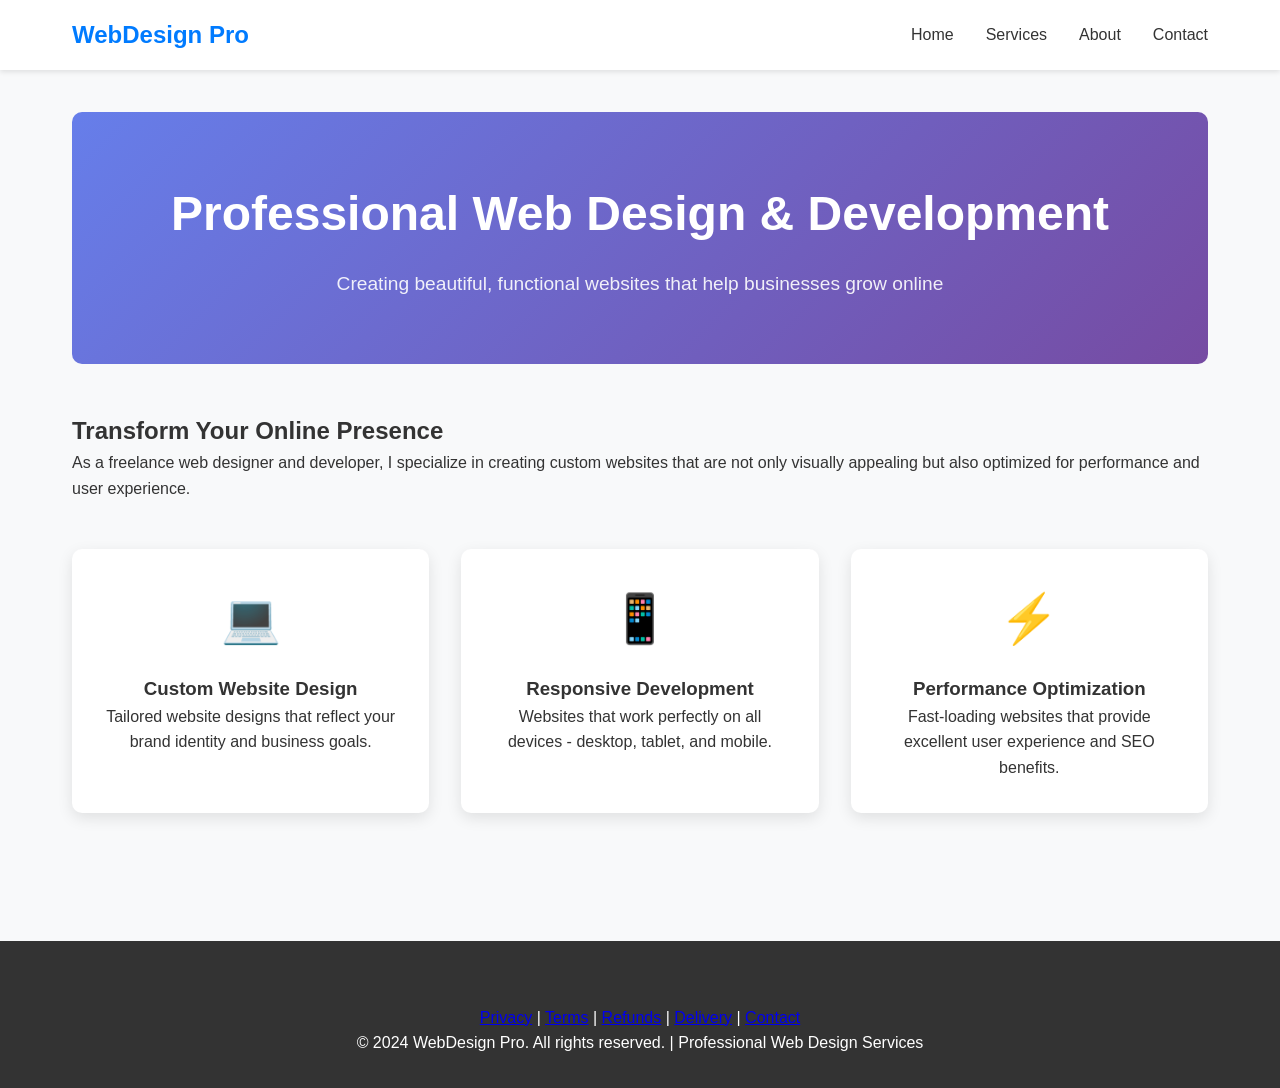
<file: index.html>
<!DOCTYPE html>
<html lang="en">
<head>
    <meta charset="UTF-8">
    <meta name="viewport" content="width=device-width, initial-scale=1.0">
    <title>Professional Web Design Services | Freelance Web Developer</title>
    <meta name="description" content="Professional freelance web designer and developer creating beautiful, functional websites for businesses. Based in Bangalore.">
    <link rel="stylesheet" href="style.css">
</head>
<body>
    <header>
        <nav>
            <div class="logo">WebDesign Pro</div>
            <ul class="nav-links">
                <li><a href="index.html">Home</a></li>
                <li><a href="services.html">Services</a></li>
                <li><a href="about.html">About</a></li>
                <li><a href="contact.html">Contact</a></li>
            </ul>
        </nav>
    </header>

    <main>
        <section class="hero">
            <h1>Professional Web Design & Development</h1>
            <p>Creating beautiful, functional websites that help businesses grow online</p>
        </section>

        <section class="intro">
            <h2>Transform Your Online Presence</h2>
            <p>As a freelance web designer and developer, I specialize in creating custom websites that are not only visually appealing but also optimized for performance and user experience.</p>
            
            <div class="services-grid">
                <div class="service-card">
                    <div class="service-icon">💻</div>
                    <h3>Custom Website Design</h3>
                    <p>Tailored website designs that reflect your brand identity and business goals.</p>
                </div>
                
                <div class="service-card">
                    <div class="service-icon">📱</div>
                    <h3>Responsive Development</h3>
                    <p>Websites that work perfectly on all devices - desktop, tablet, and mobile.</p>
                </div>
                
                <div class="service-card">
                    <div class="service-icon">⚡</div>
                    <h3>Performance Optimization</h3>
                    <p>Fast-loading websites that provide excellent user experience and SEO benefits.</p>
                </div>
            </div>
        </section>
    </main>

    <footer>
        <div style="text-align: center; margin-top: 2rem;">
    <a href="privacy.html">Privacy</a> | 
    <a href="terms.html">Terms</a> | 
    <a href="refund.html">Refunds</a> | 
    <a href="shipping.html">Delivery</a> | 
    <a href="contact.html">Contact</a>
</div>
        <p>&copy; 2024 WebDesign Pro. All rights reserved. | Professional Web Design Services</p>
    </footer>
</body>

</html>
</file>
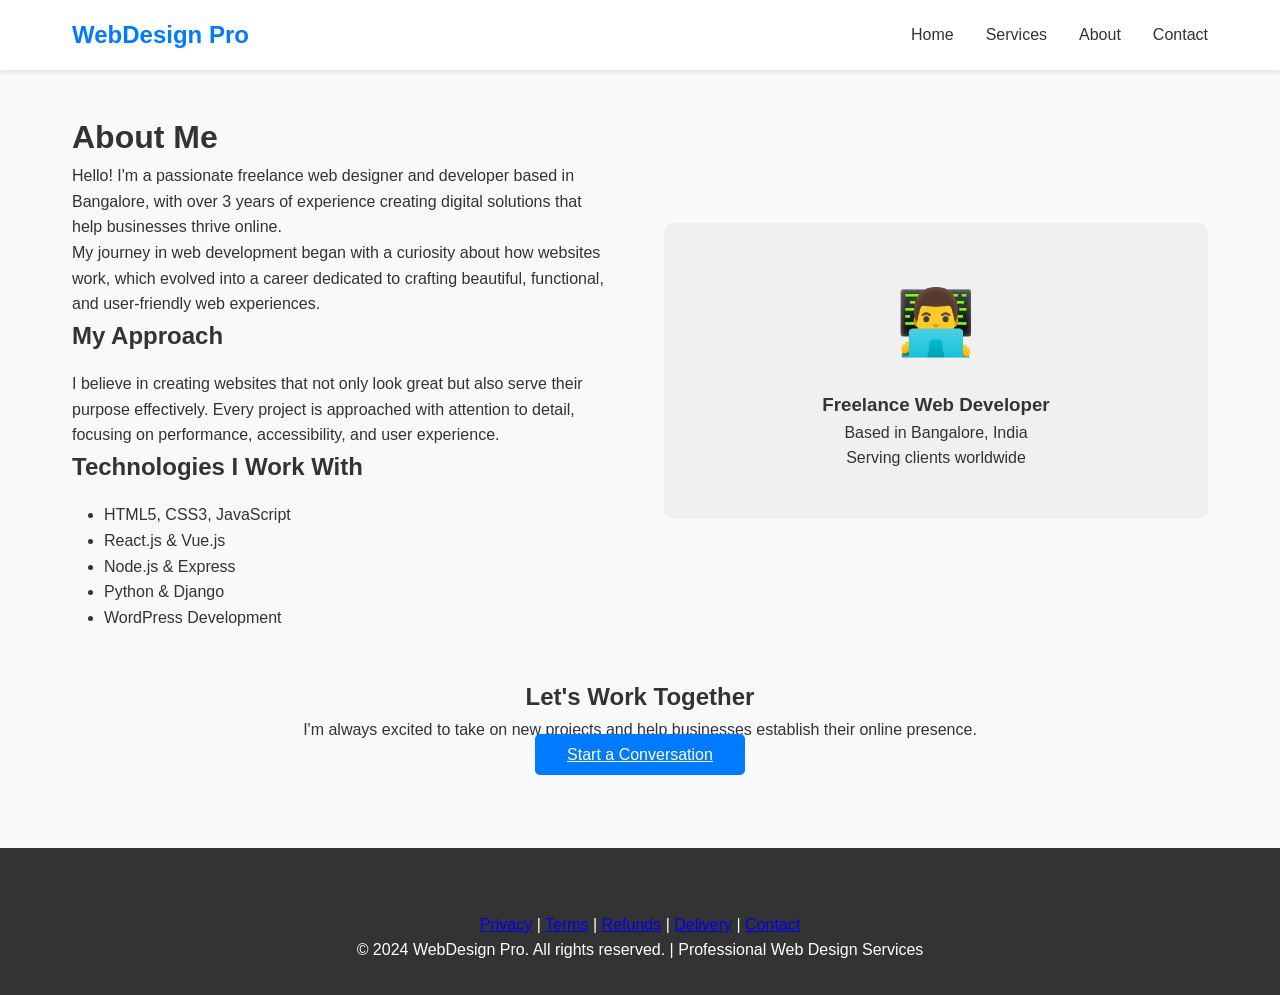
<file: about.html>
<!DOCTYPE html>
<html lang="en">
<head>
    <meta charset="UTF-8">
    <meta name="viewport" content="width=device-width, initial-scale=1.0">
    <title>About Me | Freelance Web Designer & Developer</title>
    <meta name="description" content="Learn about my journey as a freelance web designer and developer based in Bangalore, specializing in creating modern, functional websites.">
    <link rel="stylesheet" href="style.css">
</head>
<body>
    <header>
        <nav>
            <div class="logo">WebDesign Pro</div>
            <ul class="nav-links">
                <li><a href="index.html">Home</a></li>
                <li><a href="services.html">Services</a></li>
                <li><a href="about.html">About</a></li>
                <li><a href="contact.html">Contact</a></li>
            </ul>
        </nav>
    </header>

    <main>
        <div class="about-content">
            <div class="about-text">
                <h1>About Me</h1>
                <p>Hello! I'm a passionate freelance web designer and developer based in Bangalore, with over 3 years of experience creating digital solutions that help businesses thrive online.</p>
                
                <p>My journey in web development began with a curiosity about how websites work, which evolved into a career dedicated to crafting beautiful, functional, and user-friendly web experiences.</p>
                
                <h2>My Approach</h2>
                <p>I believe in creating websites that not only look great but also serve their purpose effectively. Every project is approached with attention to detail, focusing on performance, accessibility, and user experience.</p>
                
                <h2>Technologies I Work With</h2>
                <ul style="margin-left: 2rem; margin-top: 1rem;">
                    <li>HTML5, CSS3, JavaScript</li>
                    <li>React.js & Vue.js</li>
                    <li>Node.js & Express</li>
                    <li>Python & Django</li>
                    <li>WordPress Development</li>
                </ul>
            </div>
            
            <div class="about-image" style="text-align: center;">
                <div style="background: #f0f0f0; padding: 3rem; border-radius: 10px;">
                    <div style="font-size: 4rem; margin-bottom: 1rem;">👨‍💻</div>
                    <h3>Freelance Web Developer</h3>
                    <p>Based in Bangalore, India</p>
                    <p>Serving clients worldwide</p>
                </div>
            </div>
        </div>

        <section style="margin-top: 3rem; text-align: center;">
            <h2>Let's Work Together</h2>
            <p>I'm always excited to take on new projects and help businesses establish their online presence.</p>
            <a href="contact.html" class="btn">Start a Conversation</a>
        </section>
    </main>

    <footer>
        <div style="text-align: center; margin-top: 2rem;">
    <a href="privacy.html">Privacy</a> | 
    <a href="terms.html">Terms</a> | 
    <a href="refund.html">Refunds</a> | 
    <a href="shipping.html">Delivery</a> | 
    <a href="contact.html">Contact</a>
</div>
        <p>&copy; 2024 WebDesign Pro. All rights reserved. | Professional Web Design Services</p>
    </footer>
</body>

</html>
</file>
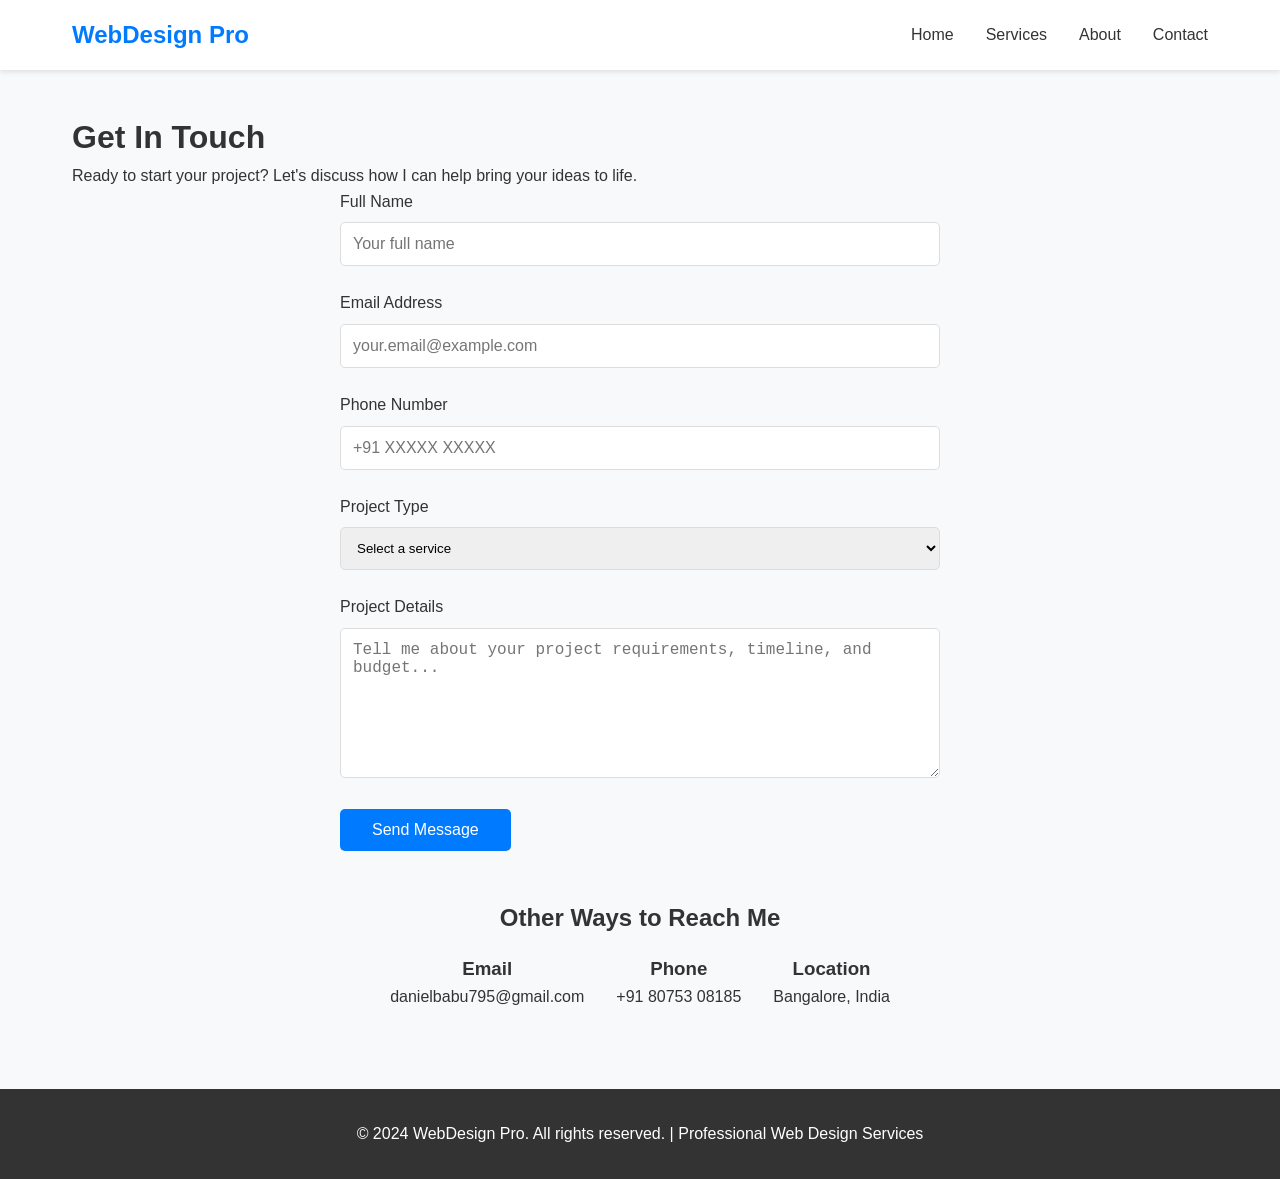
<file: contact.html>
<!DOCTYPE html>
<html lang="en">
<head>
    <meta charset="UTF-8">
    <meta name="viewport" content="width=device-width, initial-scale=1.0">
    <title>Contact Me | Freelance Web Designer</title>
    <meta name="description" content="Get in touch for web design and development projects. Based in Bangalore, available for local and remote work.">
    <link rel="stylesheet" href="style.css">
</head>
<body>
    <header>
        <nav>
            <div class="logo">WebDesign Pro</div>
            <ul class="nav-links">
                <li><a href="index.html">Home</a></li>
                <li><a href="services.html">Services</a></li>
                <li><a href="about.html">About</a></li>
                <li><a href="contact.html">Contact</a></li>
            </ul>
        </nav>
    </header>

    <main>
        <h1>Get In Touch</h1>
        <p class="subtitle">Ready to start your project? Let's discuss how I can help bring your ideas to life.</p>

         <div class="contact-form">
            <form action="#" method="POST">
                <div class="form-group">
                    <label for="name">Full Name</label>
                    <input type="text" id="name" name="name" required placeholder="Your full name">
                </div>

                <div class="form-group">
                    <label for="email">Email Address</label>
                    <input type="email" id="email" name="email" required placeholder="your.email@example.com">
                </div>

                <div class="form-group">
                    <label for="phone">Phone Number</label>
                    <input type="tel" id="phone" name="phone" placeholder="+91 XXXXX XXXXX">
                </div>


                <div class="form-group">
                    <label for="project">Project Type</label>
                    <select id="project" name="project" style="width: 100%; padding: 0.75rem; border: 1px solid #ddd; border-radius: 5px;">
                        <option value="">Select a service</option>
                        <option value="website-design">Website Design</option>
                        <option value="web-development">Web Development</option>
                        <option value="responsive-design">Responsive Design</option>
                        <option value="website-maintenance">Website Maintenance</option>
                        <option value="other">Other</option>
                    </select>
                </div>

                <div class="form-group">
                    <label for="message">Project Details</label>
                    <textarea id="message" name="message" required placeholder="Tell me about your project requirements, timeline, and budget..."></textarea>
                </div>

                <button type="submit" class="btn">Send Message</button>
            </form>
        </div>

        <section style="text-align: center; margin-top: 3rem;">
            <h2>Other Ways to Reach Me</h2>
            <div style="display: flex; justify-content: center; gap: 2rem; margin-top: 1rem;">
                <div>
                    <h3>Email</h3>
                    <p>danielbabu795@gmail.com</p>
                </div>
                <div>
                    <h3>Phone</h3>
                    <p>+91 80753 08185</p>
                </div>
                <div>
                    <h3>Location</h3>
                    <p>Bangalore, India</p>
                </div>
            </div>
        </section>
    </main>

    <footer>
        <p>&copy; 2024 WebDesign Pro. All rights reserved. | Professional Web Design Services</p>
    </footer>
</body>
</html>
</file>
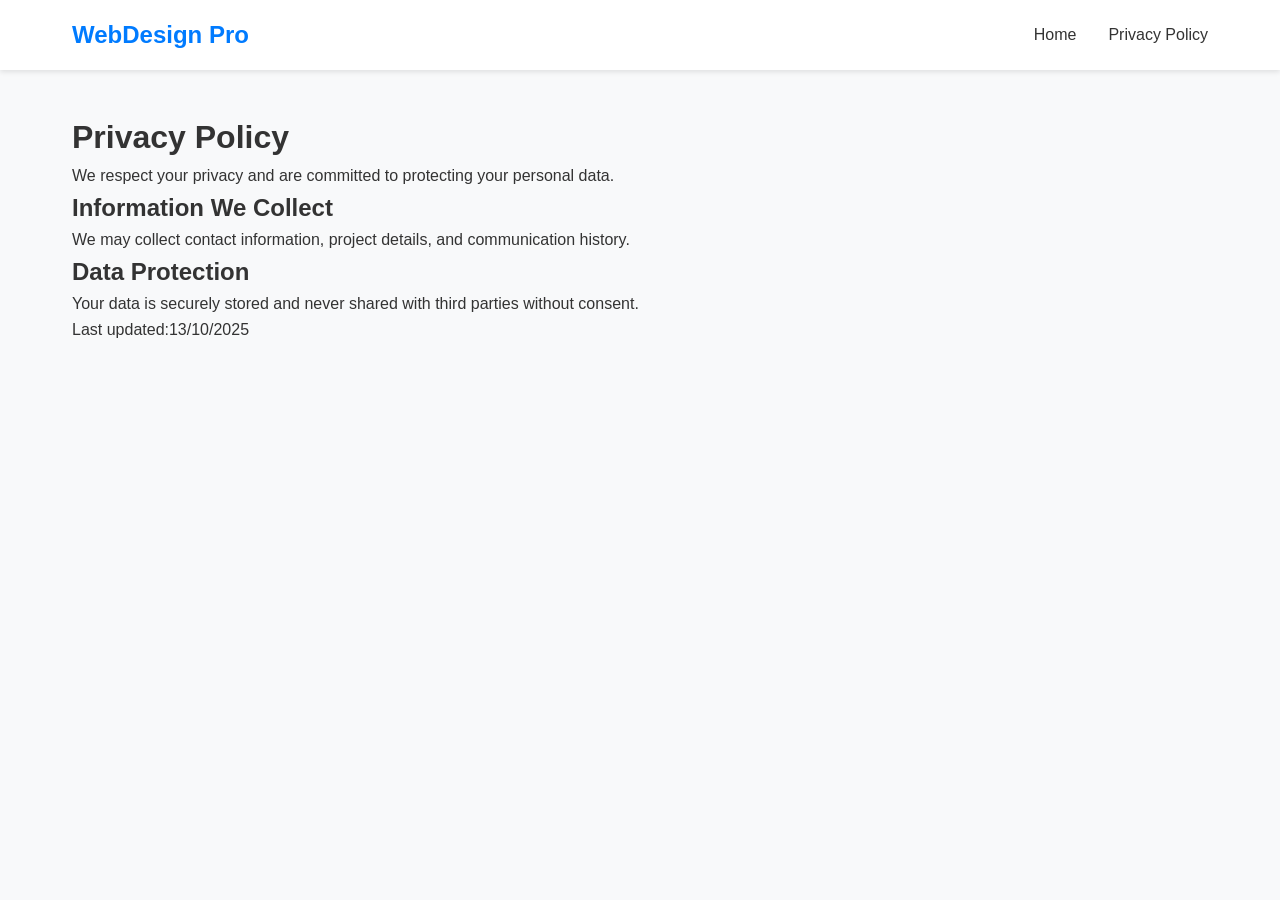
<file: privacy.html>
<!DOCTYPE html>
<html>
<head>
    <title>Privacy Policy - WebDesign Pro</title>
    <link rel="stylesheet" href="style.css">
</head>
<body>
    <header>
        <nav>
            <div class="logo">WebDesign Pro</div>
            <ul class="nav-links">
                <li><a href="index.html">Home</a></li>
                <li><a href="privacy.html">Privacy Policy</a></li>
            </ul>
        </nav>
    </header>
    
    <main>
        <h1>Privacy Policy</h1>
        <p>We respect your privacy and are committed to protecting your personal data.</p>
        
        <h2>Information We Collect</h2>
        <p>We may collect contact information, project details, and communication history.</p>
        
        <h2>Data Protection</h2>
        <p>Your data is securely stored and never shared with third parties without consent.</p>
        
        <p>Last updated:13/10/2025</p>
    </main>
</body>

</html>
</file>
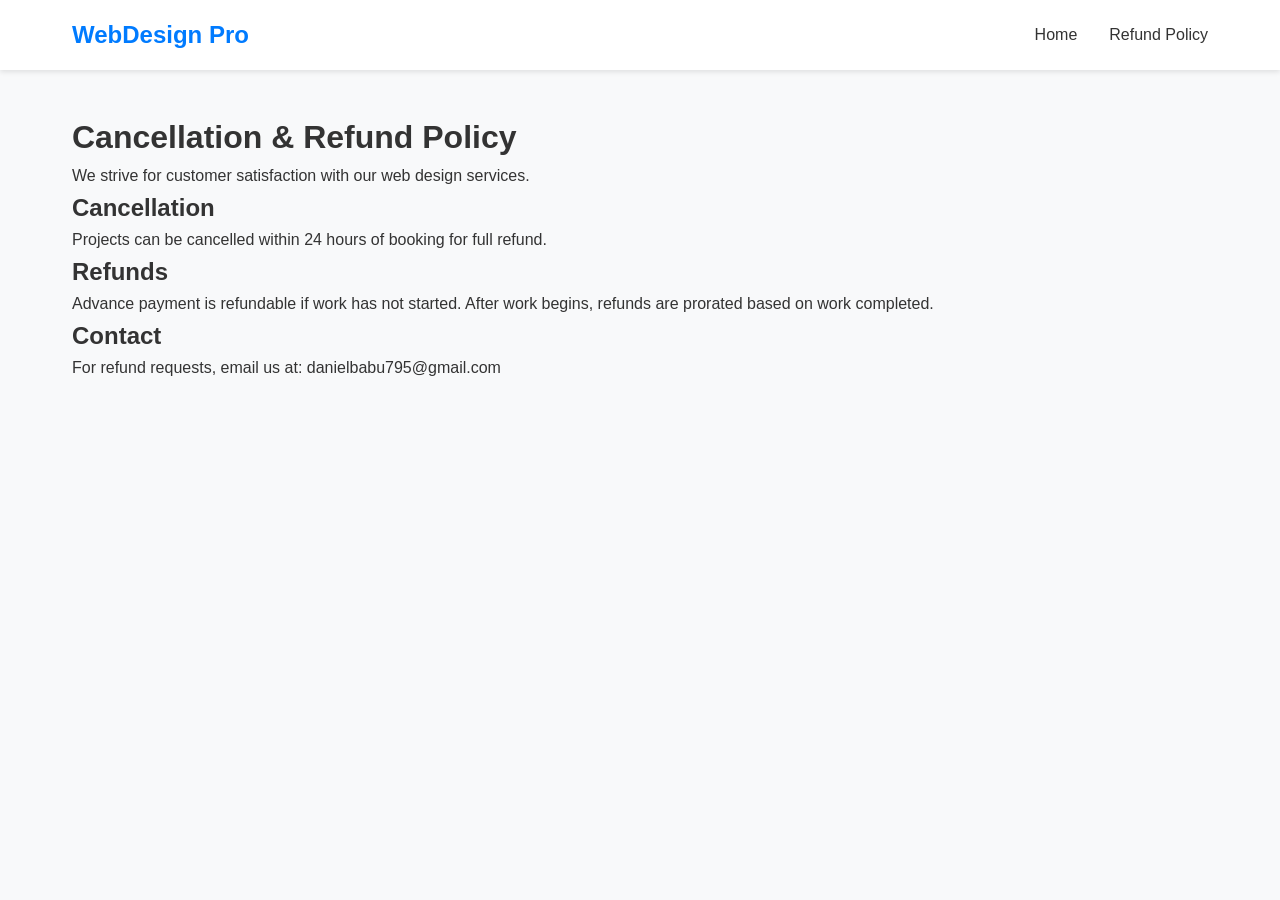
<file: refund.html>
<!DOCTYPE html>
<html>
<head>
    <title>Refund Policy - WebDesign Pro</title>
    <link rel="stylesheet" href="style.css">
</head>
<body>
    <header>
        <nav>
            <div class="logo">WebDesign Pro</div>
            <ul class="nav-links">
                <li><a href="index.html">Home</a></li>
                <li><a href="refund.html">Refund Policy</a></li>
            </ul>
        </nav>
    </header>
    
    <main>
        <h1>Cancellation & Refund Policy</h1>
        <p>We strive for customer satisfaction with our web design services.</p>
        
        <h2>Cancellation</h2>
        <p>Projects can be cancelled within 24 hours of booking for full refund.</p>
        
        <h2>Refunds</h2>
        <p>Advance payment is refundable if work has not started. After work begins, refunds are prorated based on work completed.</p>
        
        <h2>Contact</h2>
        <p>For refund requests, email us at: danielbabu795@gmail.com</p>
    </main>
</body>

</html>
</file>
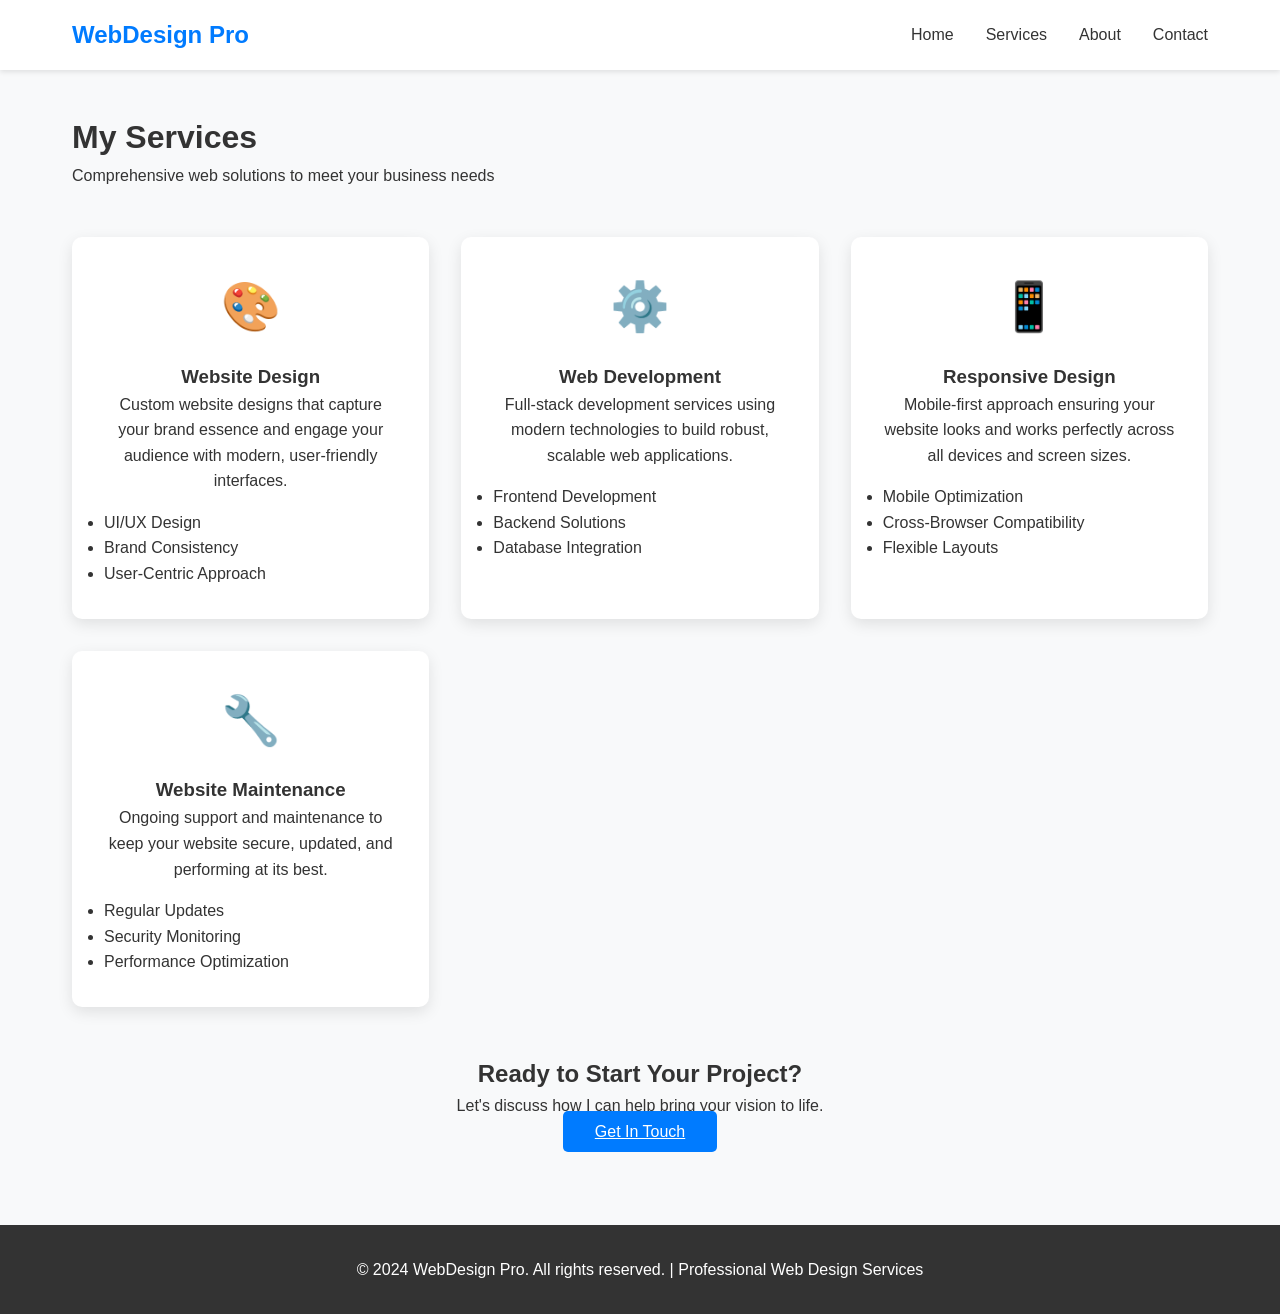
<file: services.html>
<!DOCTYPE html>
<html lang="en">
<head>
    <meta charset="UTF-8">
    <meta name="viewport" content="width=device-width, initial-scale=1.0">
    <title>Web Design Services | Freelance Developer</title>
    <meta name="description" content="Professional web design and development services including custom websites, UI/UX design, and website maintenance.">
    <link rel="stylesheet" href="style.css">
</head>
<body>
    <header>
        <nav>
            <div class="logo">WebDesign Pro</div>
            <ul class="nav-links">
                <li><a href="index.html">Home</a></li>
                <li><a href="services.html">Services</a></li>
                <li><a href="about.html">About</a></li>
                <li><a href="contact.html">Contact</a></li>
            </ul>
        </nav>
    </header>

    <main>
        <h1>My Services</h1>
        <p class="subtitle">Comprehensive web solutions to meet your business needs</p>

        <div class="services-grid">
            <div class="service-card">
                <div class="service-icon">🎨</div>
                <h3>Website Design</h3>
                <p>Custom website designs that capture your brand essence and engage your audience with modern, user-friendly interfaces.</p>
                <ul style="text-align: left; margin-top: 1rem;">
                    <li>UI/UX Design</li>
                    <li>Brand Consistency</li>
                    <li>User-Centric Approach</li>
                </ul>
            </div>

            <div class="service-card">
                <div class="service-icon">⚙️</div>
                <h3>Web Development</h3>
                <p>Full-stack development services using modern technologies to build robust, scalable web applications.</p>
                <ul style="text-align: left; margin-top: 1rem;">
                    <li>Frontend Development</li>
                    <li>Backend Solutions</li>
                    <li>Database Integration</li>
                </ul>
            </div>

            <div class="service-card">
                <div class="service-icon">📱</div>
                <h3>Responsive Design</h3>
                <p>Mobile-first approach ensuring your website looks and works perfectly across all devices and screen sizes.</p>
                <ul style="text-align: left; margin-top: 1rem;">
                    <li>Mobile Optimization</li>
                    <li>Cross-Browser Compatibility</li>
                    <li>Flexible Layouts</li>
                </ul>
            </div>

            <div class="service-card">
                <div class="service-icon">🔧</div>
                <h3>Website Maintenance</h3>
                <p>Ongoing support and maintenance to keep your website secure, updated, and performing at its best.</p>
                <ul style="text-align: left; margin-top: 1rem;">
                    <li>Regular Updates</li>
                    <li>Security Monitoring</li>
                    <li>Performance Optimization</li>
                </ul>
            </div>
        </div>

        <section style="text-align: center; margin-top: 3rem;">
            <h2>Ready to Start Your Project?</h2>
            <p>Let's discuss how I can help bring your vision to life.</p>
            <a href="contact.html" class="btn">Get In Touch</a>
        </section>
    </main>

    <footer>
        <p>&copy; 2024 WebDesign Pro. All rights reserved. | Professional Web Design Services</p>
    </footer>
</body>
</html>
</file>
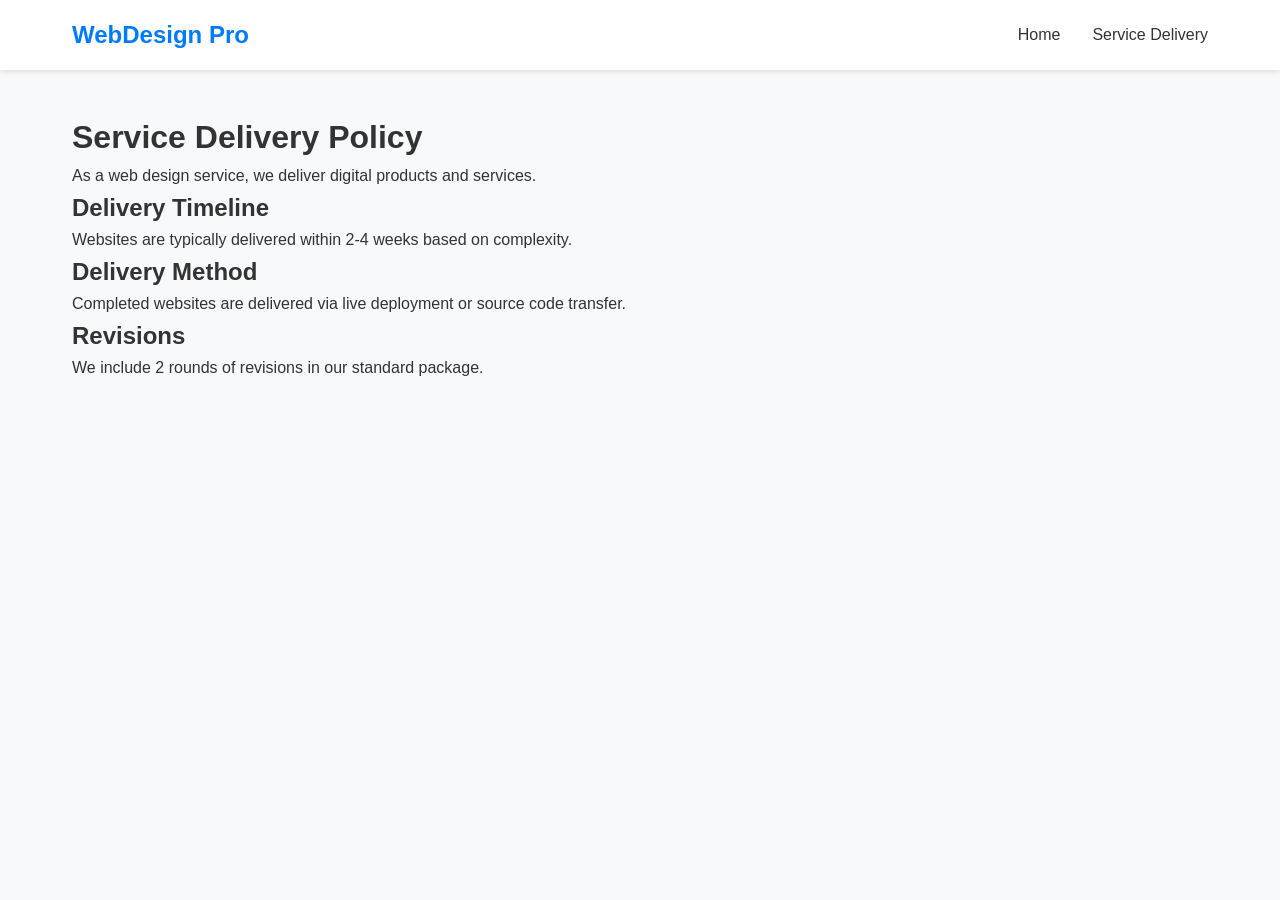
<file: shipping.html>
<!DOCTYPE html>
<html>
<head>
    <title>Service Delivery - WebDesign Pro</title>
    <link rel="stylesheet" href="style.css">
</head>
<body>
    <header>
        <nav>
            <div class="logo">WebDesign Pro</div>
            <ul class="nav-links">
                <li><a href="index.html">Home</a></li>
                <li><a href="shipping.html">Service Delivery</a></li>
            </ul>
        </nav>
    </header>
    
    <main>
        <h1>Service Delivery Policy</h1>
        <p>As a web design service, we deliver digital products and services.</p>
        
        <h2>Delivery Timeline</h2>
        <p>Websites are typically delivered within 2-4 weeks based on complexity.</p>
        
        <h2>Delivery Method</h2>
        <p>Completed websites are delivered via live deployment or source code transfer.</p>
        
        <h2>Revisions</h2>
        <p>We include 2 rounds of revisions in our standard package.</p>
    </main>
</body>
</html>
</file>
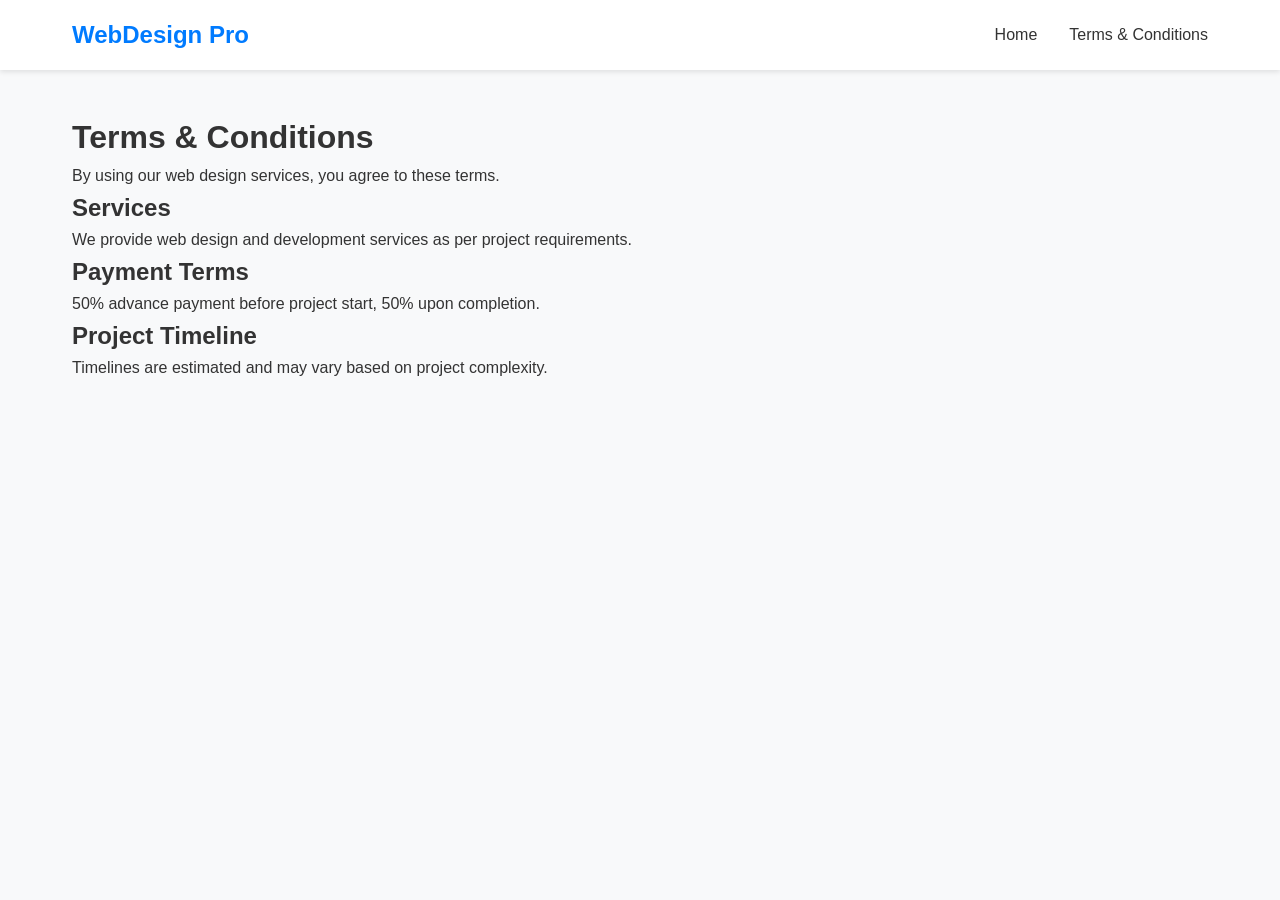
<file: terms.html>
<!DOCTYPE html>
<html>
<head>
    <title>Terms & Conditions - WebDesign Pro</title>
    <link rel="stylesheet" href="style.css">
</head>
<body>
    <header>
        <nav>
            <div class="logo">WebDesign Pro</div>
            <ul class="nav-links">
                <li><a href="index.html">Home</a></li>
                <li><a href="terms.html">Terms & Conditions</a></li>
            </ul>
        </nav>
    </header>
    
    <main>
        <h1>Terms & Conditions</h1>
        <p>By using our web design services, you agree to these terms.</p>
        
        <h2>Services</h2>
        <p>We provide web design and development services as per project requirements.</p>
        
        <h2>Payment Terms</h2>
        <p>50% advance payment before project start, 50% upon completion.</p>
        
        <h2>Project Timeline</h2>
        <p>Timelines are estimated and may vary based on project complexity.</p>
    </main>
</body>
</html>
</file>
<file: style.css>
/* Reset and Base Styles */
* {
    margin: 0;
    padding: 0;
    box-sizing: border-box;
}

body {
    font-family: 'Arial', sans-serif;
    line-height: 1.6;
    color: #333;
    background-color: #f8f9fa;
}

/* Header & Navigation */
header {
    background: #fff;
    box-shadow: 0 2px 5px rgba(0,0,0,0.1);
    position: fixed;
    width: 100%;
    top: 0;
    z-index: 1000;
}

nav {
    max-width: 1200px;
    margin: 0 auto;
    padding: 1rem 2rem;
    display: flex;
    justify-content: space-between;
    align-items: center;
}

.logo {
    font-size: 1.5rem;
    font-weight: bold;
    color: #007bff;
}

.nav-links {
    display: flex;
    list-style: none;
    gap: 2rem;
}

.nav-links a {
    text-decoration: none;
    color: #333;
    font-weight: 500;
    transition: color 0.3s;
}

.nav-links a:hover {
    color: #007bff;
}

/* Main Content */
main {
    max-width: 1200px;
    margin: 80px auto 0;
    padding: 2rem;
    min-height: calc(100vh - 200px);
}

/* Hero Section */
.hero {
    text-align: center;
    padding: 4rem 0;
    background: linear-gradient(135deg, #667eea 0%, #764ba2 100%);
    color: white;
    border-radius: 10px;
    margin-bottom: 3rem;
}

.hero h1 {
    font-size: 3rem;
    margin-bottom: 1rem;
}

.hero p {
    font-size: 1.2rem;
    opacity: 0.9;
}

/* Services Grid */
.services-grid {
    display: grid;
    grid-template-columns: repeat(auto-fit, minmax(300px, 1fr));
    gap: 2rem;
    margin: 3rem 0;
}

.service-card {
    background: white;
    padding: 2rem;
    border-radius: 10px;
    box-shadow: 0 5px 15px rgba(0,0,0,0.1);
    text-align: center;
    transition: transform 0.3s;
}

.service-card:hover {
    transform: translateY(-5px);
}

.service-icon {
    font-size: 3rem;
    margin-bottom: 1rem;
    color: #007bff;
}

/* About Section */
.about-content {
    display: grid;
    grid-template-columns: 1fr 1fr;
    gap: 3rem;
    align-items: center;
}

.about-text h2 {
    margin-bottom: 1rem;
    color: #333;
}

/* Contact Form */
.contact-form {
    max-width: 600px;
    margin: 0 auto;
}

.form-group {
    margin-bottom: 1.5rem;
}

.form-group label {
    display: block;
    margin-bottom: 0.5rem;
    font-weight: 500;
}

.form-group input,
.form-group textarea {
    width: 100%;
    padding: 0.75rem;
    border: 1px solid #ddd;
    border-radius: 5px;
    font-size: 1rem;
}

.form-group textarea {
    height: 150px;
    resize: vertical;
}

.btn {
    background: #007bff;
    color: white;
    padding: 0.75rem 2rem;
    border: none;
    border-radius: 5px;
    font-size: 1rem;
    cursor: pointer;
    transition: background 0.3s;
}

.btn:hover {
    background: #0056b3;
}

/* Footer */
footer {
    background: #333;
    color: white;
    text-align: center;
    padding: 2rem;
    margin-top: 3rem;
}

/* Responsive Design */
@media (max-width: 768px) {
    .nav-links {
        flex-direction: column;
        gap: 1rem;
    }
    
    .hero h1 {
        font-size: 2rem;
    }
    
    .about-content {
        grid-template-columns: 1fr;
    }
    
    main {
        padding: 1rem;
    }
}
</file>
